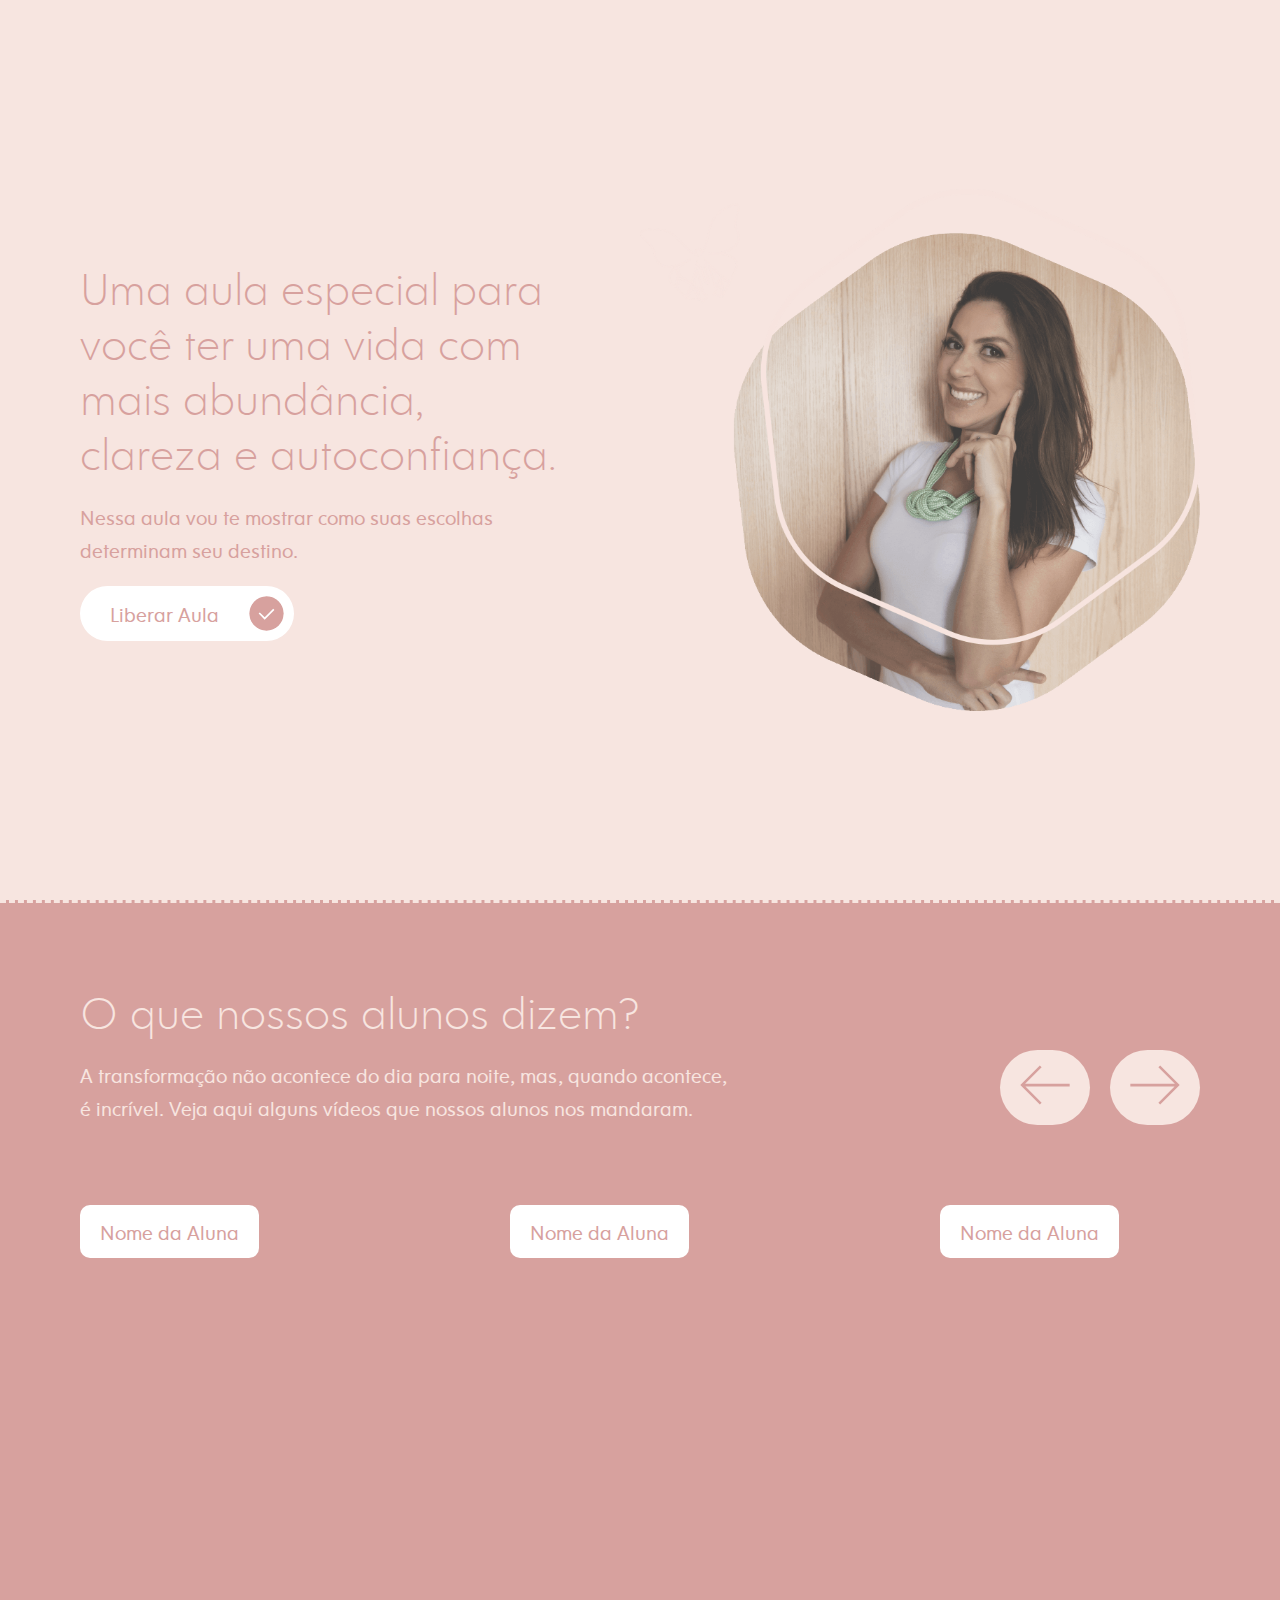
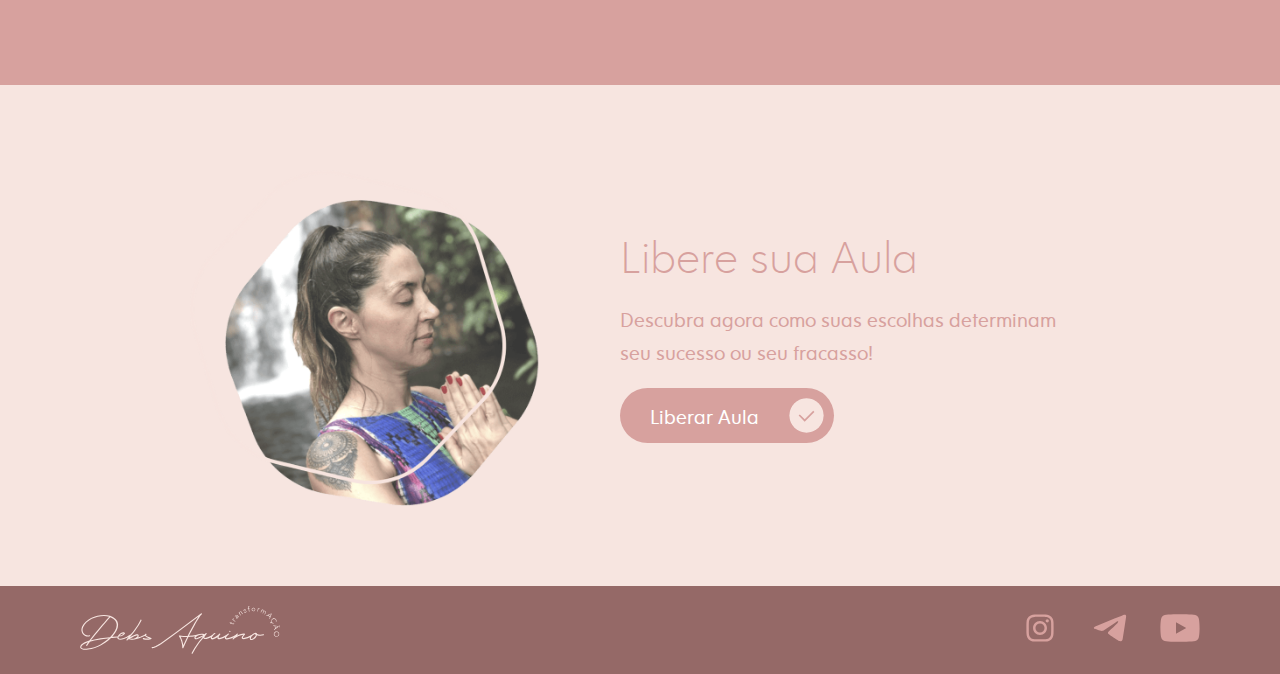
<file: liberar-aula-especial.html>
<!DOCTYPE html>
<html lang="pt-br">
<head>
  <meta charset="UTF-8">
  <meta name="viewport" content="width=device-width, initial-scale=1.0">

  <!-- Title -->
  <title>Liberar Aula Especial</title>
  <meta property="og:title" content="Liberar Aula Especial">

  <!-- Description -->
  <meta name="description" content="Comunidade 1mm na Prática. O próximo passo que você precisa para se tornar o protagonista da sua história.">
  <meta itemprop="description" content="Comunidade 1mm na Prática. O próximo passo que você precisa para se tornar o protagonista da sua história.">
  <meta property="og:description" content="Comunidade 1mm na Prática. O próximo passo que você precisa para se tornar o protagonista da sua história.">

  <!-- Theme Color Global -->
  <meta name="theme-color" content="#D7A19E">
  <meta name="msapplication-TileColor" content="#D7A19E">
  <meta name="msapplication-navbutton-color" content="#D7A19E">
  <meta name="apple-mobile-web-app-status-bar-style" content="#D7A19E">

  <!-- Favicon -->
  <link rel="apple-touch-icon" sizes="57x57" href="https://arquivos-1mm-na-pratica.nyc3.digitaloceanspaces.com/favicons/apple-touch-icon-57x57.png">
  <link rel="apple-touch-icon" sizes="60x60" href="https://arquivos-1mm-na-pratica.nyc3.digitaloceanspaces.com/favicons/apple-touch-icon-60x60.png">
  <link rel="apple-touch-icon" sizes="72x72" href="https://arquivos-1mm-na-pratica.nyc3.digitaloceanspaces.com/favicons/apple-touch-icon-72x72.png">
  <link rel="apple-touch-icon" sizes="76x76" href="https://arquivos-1mm-na-pratica.nyc3.digitaloceanspaces.com/favicons/apple-touch-icon-76x76.png">
  <link rel="apple-touch-icon" sizes="114x114" href="https://arquivos-1mm-na-pratica.nyc3.digitaloceanspaces.com/favicons/apple-touch-icon-114x114.png">
  <link rel="apple-touch-icon" sizes="120x120" href="https://arquivos-1mm-na-pratica.nyc3.digitaloceanspaces.com/favicons/apple-touch-icon-120x120.png">
  <link rel="apple-touch-icon" sizes="144x144" href="https://arquivos-1mm-na-pratica.nyc3.digitaloceanspaces.com/favicons/apple-touch-icon-144x144.png">
  <link rel="apple-touch-icon" sizes="152x152" href="https://arquivos-1mm-na-pratica.nyc3.digitaloceanspaces.com/favicons/apple-touch-icon-152x152.png">
  <link rel="apple-touch-icon" sizes="180x180" href="https://arquivos-1mm-na-pratica.nyc3.digitaloceanspaces.com/favicons/apple-touch-icon-180x180.png">
  <link rel="icon" type="image/png" sizes="32x32" href="https://arquivos-1mm-na-pratica.nyc3.digitaloceanspaces.com/favicons/favicon-32x32.png">
  <link rel="icon" type="image/png" sizes="194x194" href="https://arquivos-1mm-na-pratica.nyc3.digitaloceanspaces.com/favicons/favicon-194x194.png">
  <link rel="icon" type="image/png" sizes="192x192" href="https://arquivos-1mm-na-pratica.nyc3.digitaloceanspaces.com/favicons/android-chrome-192x192.png">
  <link rel="icon" type="image/png" sizes="16x16" href="https://arquivos-1mm-na-pratica.nyc3.digitaloceanspaces.com/favicons/favicon-16x16.png">
  <link rel="manifest" href="./assets/docs/site.webmanifest">
  <link rel="mask-icon" href="https://arquivos-1mm-na-pratica.nyc3.digitaloceanspaces.com/favicons/safari-pinned-tab.svg" color="#2EC9D4">
  <link rel="shortcut icon" href="https://arquivos-1mm-na-pratica.nyc3.digitaloceanspaces.com/favicons/favicon.ico">
  <meta name="msapplication-config" content="https://arquivos-1mm-na-pratica.nyc3.digitaloceanspaces.com/favicons/browserconfig.xml">

  <!-- Share Image URL -->
  <meta name="image" content="https://arquivos-1mm-na-pratica.nyc3.digitaloceanspaces.com/favicons/share.png">
  <meta itemprop="image" content="https://arquivos-1mm-na-pratica.nyc3.digitaloceanspaces.com/favicons/share.png">
  <meta property="og:image" content="https://arquivos-1mm-na-pratica.nyc3.digitaloceanspaces.com/favicons/share.png">

  <!-- Site Name -->
  <meta name="author" content="1 Milímetro na Prática">
  <meta itemprop="name" content="1 Milímetro na Prática">
  <meta name="article:author" content="1 Milímetro na Prática">
  <meta name="application-name" content="1 Milímetro na Prática">
  <meta property="og:site_name" content="1 Milímetro na Prática">
  <meta name="apple-mobile-web-app-title" content="1 Milímetro na Prática">

  <!-- Share Image Size -->
  <meta property="og:locale" content="pt_BR">
  <meta property="og:image:type" content="image/png">
  <meta property="og:image:width" content="1920">
  <meta property="og:image:height" content="1080">
  <meta property="og:type" content="website">
  <meta property="og:card" content="summary_large_image">

  <!-- Site URL -->
  <link rel="canonical" href="https://1milimetronapratica.com.br">
  <meta property="og:url" content="https://1milimetronapratica.com.br">

  <!-- CSS imports -->
  <link href="./assets/css/pages/aula-especial/aula-especial.css" rel="stylesheet">

</head>
<body>


  <!-- Modal -->
  <section class="modal">
    <div class="conteudo">
      <form></form>
    </div>
  </section>

  
  <!-- header -->
  <header>
    <!-- texto -->
    <div class="texto">
      <h1>Uma aula especial para você ter uma vida com mais abundância, clareza e autoconfiança.</h1>
      <p>Nessa aula vou te mostrar como suas escolhas determinam seu destino.</p>
      <button type="button">Liberar Aula<img src="./files/pages/index/confirma-bola-2.svg"></button>
    </div>
    <!-- imagem -->
    <div class="imagem">
      <img src="./files/pages/index/imagem-debs-pensando.png">
    </div>
  </header>


  <!-- section > depoimentos -->
  <section class="depoimentos" name="depoimentos" id="depoimentos">
    <!-- título -->
    <div class="titulo">
      <div class="texto">
        <h2>O que nossos alunos dizem?</h2>
        <p>A transformação não acontece do dia para noite, mas, quando acontece, é incrível. Veja aqui alguns vídeos que nossos alunos nos mandaram.</p>
      </div>
      <div class="setas">
        <button type="button" name="voltar"><img src="./files/pages/index/seta-esquerda.svg"></button>
        <button type="button" name="avancar"><img src="./files/pages/index/seta-direita.svg"></button>
      </div>
    </div>
    <!-- slide --> 
    <div class="slide">
      <div class="tamanho">
        <div class="itens" name="slide">
          <!-- item -->
          <div class="item" name="aluno1">
            <p>Nome da Aluna</p>
          </div>
          <!-- item -->
          <div class="item" name="aluno2">
            <p>Nome da Aluna</p>
          </div>
          <!-- item -->
          <div class="item" name="aluno3">
            <p>Nome da Aluna</p>
          </div>
          <!-- item -->
          <div class="item" name="aluno4">
            <p>Nome da Aluna</p>
          </div>
        </div>
      </div>
    </div>
    <!-- Modal 1 -->
    <div class="modal" name="modal1">
      <div class="conteudo">
        <button type="button" name="fechar">Fechar Vídeo</button>
        <div class="video">
          <div class="tamanho">
            <iframe src="" allowfullscreen="true"></iframe>
          </div>
        </div>
      </div>
    </div>
    <!-- Modal 2 -->
    <div class="modal" name="modal2">
      <div class="conteudo">
        <button type="button" name="fechar">Fechar Vídeo</button>
        <div class="video">
          <div class="tamanho">
            <iframe src="" allowfullscreen="true"></iframe>
          </div>
        </div>
      </div>
    </div>
    <!-- Modal 3 -->
    <div class="modal" name="modal3">
      <div class="conteudo">
        <button type="button" name="fechar">Fechar Vídeo</button>
        <div class="video">
          <div class="tamanho">
            <iframe src="" allowfullscreen="true"></iframe>
          </div>
        </div>
      </div>
    </div>
    <!-- Modal 4 -->
    <div class="modal" name="modal4">
      <div class="conteudo">
        <button type="button" name="fechar">Fechar Vídeo</button>
        <div class="video">
          <div class="tamanho">
            <iframe src="" allowfullscreen="true"></iframe>
          </div>
        </div>
      </div>
    </div>
  </section>


  <!-- section > frase -->
  <section class="frase" name="frase" id="frase">
    <div class="tamanho">
      <img src="./files/pages/index/imagem-debs-meditando.png">
      <div class="texto">
        <h2>Libere sua Aula</h2>
        <p>Descubra agora como suas escolhas determinam seu sucesso ou seu fracasso!</p>
        <button type="button">Liberar Aula<img src="./files/pages/index/confirma-bola-1.svg"></button>
      </div>
    </div>
  </section>


  <!-- footer -->
  <footer>
    <img class="logo" src="./files/pages/index/assinatura-debs.svg">
    <div class="redes">
      <button type="button" data-url-externa="https://www.instagram.com/debsaquino/"><img src="./files/pages/index/instagram.svg"></button>
      <button type="button" data-url-externa="https://t.me/debsaquinomdp"><img src="./files/pages/index/telegram.svg"></button>
      <button type="button" data-url-externa="https://www.youtube.com/c/DebsAquino/"><img src="./files/pages/index/youtube.svg"></button>
    </div>
  </footer>


  <!-- JS imports -->
  <script src="./assets/js/global/global.js"></script>
  <script src="./assets/js/pages/index/nav.js"></script>
  <script src="./assets/js/pages/index/sectionDepoimentos.js"></script>
  <script src="./assets/js/pages/index/sectionConteudo.js"></script>

  <!-- Pixel Facebook -->
  <script>
    !function(f,b,e,v,n,t,s)
    {if(f.fbq)return;n=f.fbq=function(){n.callMethod?
    n.callMethod.apply(n,arguments):n.queue.push(arguments)};
    if(!f._fbq)f._fbq=n;n.push=n;n.loaded=!0;n.version='2.0';
    n.queue=[];t=b.createElement(e);t.async=!0;
    t.src=v;s=b.getElementsByTagName(e)[0];
    s.parentNode.insertBefore(t,s)}(window, document,'script',
    'https://connect.facebook.net/en_US/fbevents.js');
    fbq('init', '464259384249950');
    fbq('track', 'PageView');
  </script>
  <noscript>
    <img height="1" width="1" style="display:none" src="https://www.facebook.com/tr?id=464259384249950&ev=PageView&noscript=1"/>
  </noscript>
  
  <!-- Google Analytics -->
  <script async src="https://www.googletagmanager.com/gtag/js?id=G-8540TR3XL4"></script>
  <script>
    window.dataLayer = window.dataLayer || [];
    function gtag(){dataLayer.push(arguments);}
    gtag('js', new Date());

    gtag('config', 'G-8540TR3XL4');
  </script>

  <!-- Lead Tracker -->
  <script>
    (function(l,d,t,r,c,k){
    l.lt=l.lt||{_c:{}};
    var ltq = function(k,v){l.lt._c[k] =v};
    c=d.getElementsByTagName('head')[0];
    k=d.createElement('script');k.async=1;
    k.src=t;c.appendChild(k);

    ltq('init', '2OX-7') })(window,document,'//tag.ltrck.com.br/lt1.1.js');
  </script>

</body>
</html>
</file>
<file: assets/css/pages/aula-especial/aula-especial.css>
/*

AULA ESPECIAL

*/

@import '../../global/global.css';

/* Partials */

@import './partials/header.css';
@import './partials/sectionDepoimentos.css';
@import './partials/sectionFrase.css';
@import './partials/sectionModal.css';
@import './partials/footer.css';
</file>
